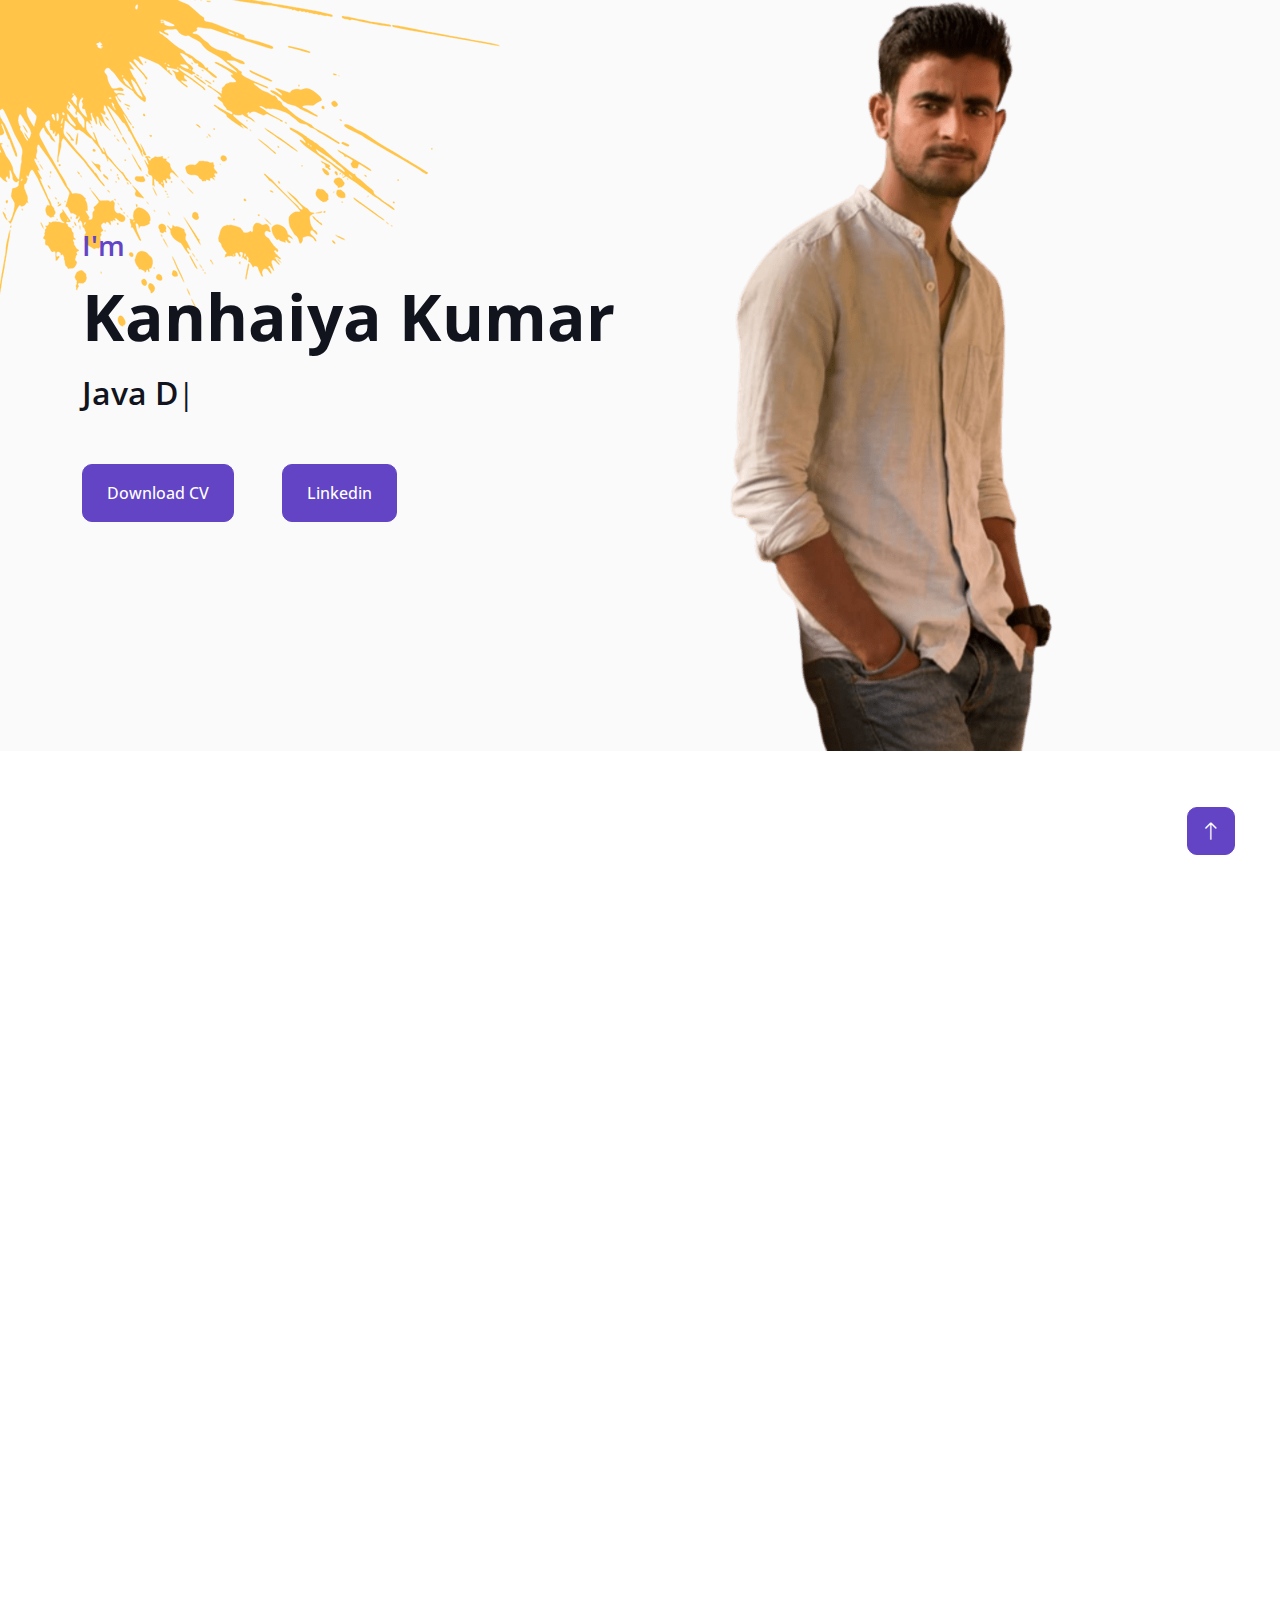
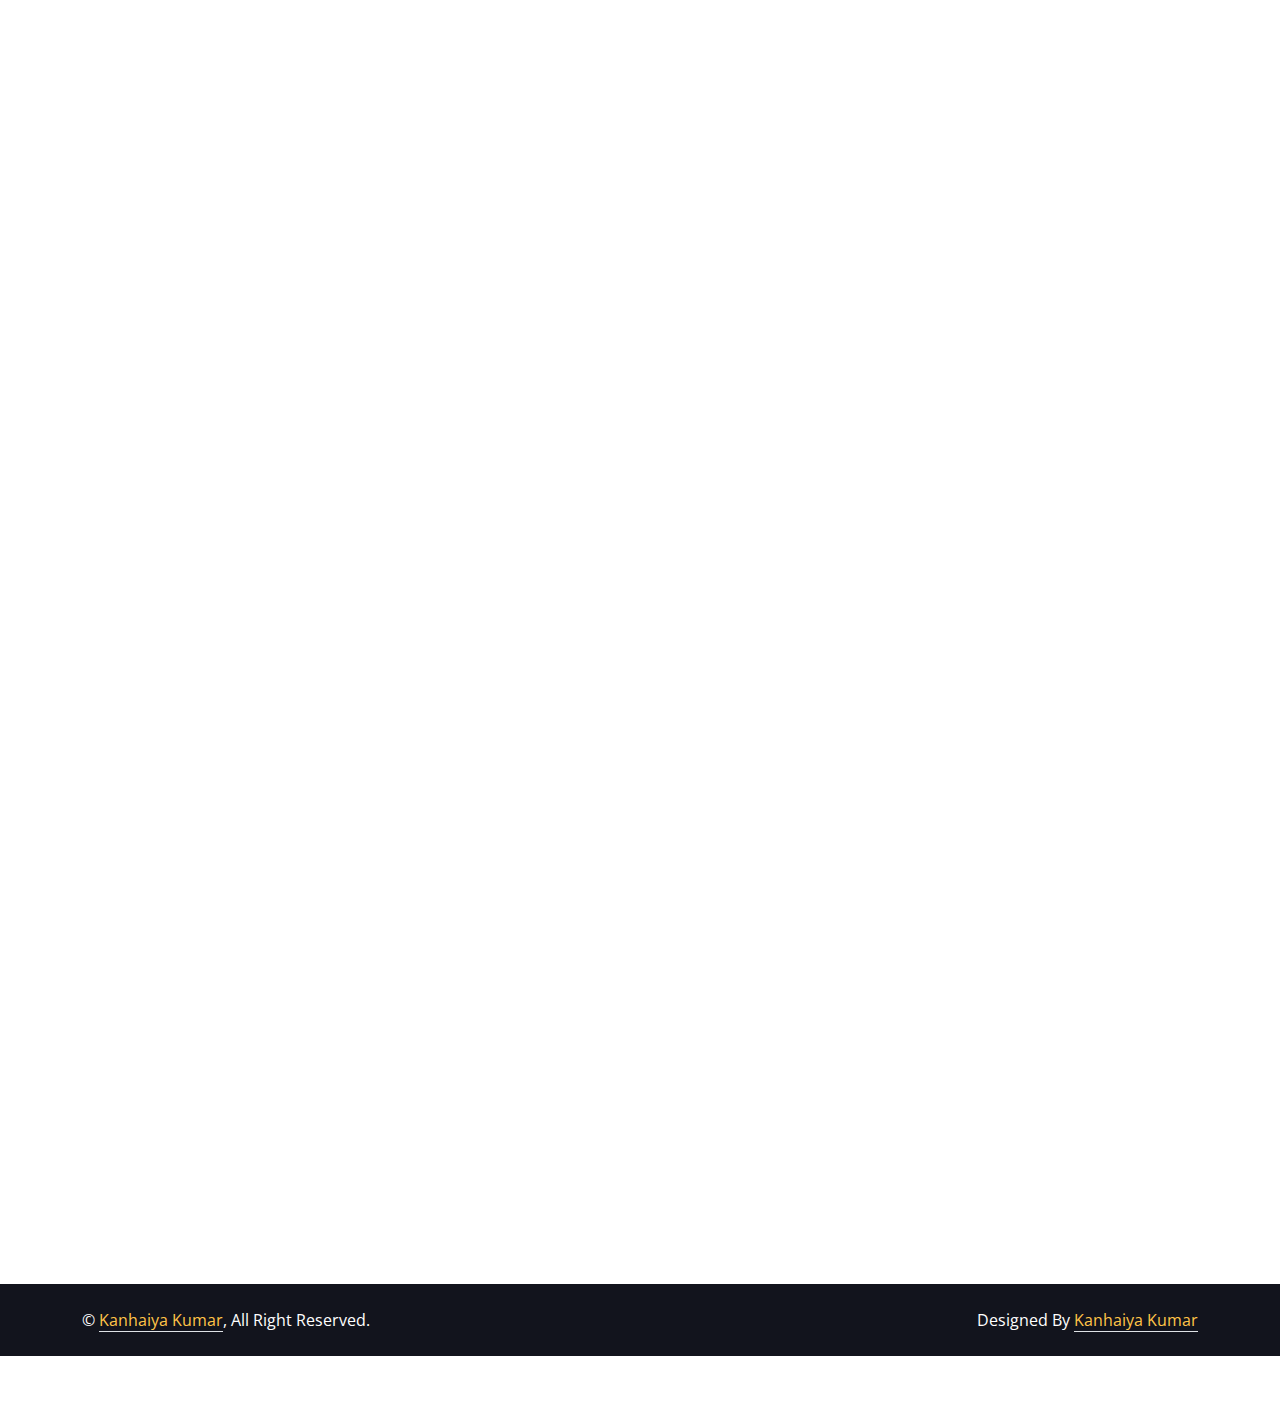
<file: index.html>
<!DOCTYPE html>
<html lang="en">

<head>
    <meta charset="utf-8">
    <title>Kanhaiya Kumar - Personal Portfolio</title>
    <meta content="width=device-width, initial-scale=1.0" name="viewport">
    <meta content="" name="keywords">
    <meta content="" name="description">

    <!-- Favicon -->
    <link href="img/favicon.ico" rel="icon">

    <!-- Google Web Fonts -->
    <link rel="preconnect" href="https://fonts.googleapis.com">
    <link rel="preconnect" href="https://fonts.gstatic.com" crossorigin>
    <link href="https://fonts.googleapis.com/css2?family=Open+Sans:wght@400;500;600;700;800&display=swap" rel="stylesheet"> 

    <!-- Icon Font Stylesheet -->
    <link href="https://cdnjs.cloudflare.com/ajax/libs/font-awesome/5.10.0/css/all.min.css" rel="stylesheet">
    <link href="https://cdn.jsdelivr.net/npm/bootstrap-icons@1.4.1/font/bootstrap-icons.css" rel="stylesheet">

    <!-- Libraries Stylesheet -->
    <link href="lib/animate/animate.min.css" rel="stylesheet">
    <link href="lib/lightbox/css/lightbox.min.css" rel="stylesheet">
    <link href="lib/owlcarousel/assets/owl.carousel.min.css" rel="stylesheet">

    <!-- Customized Bootstrap Stylesheet -->
    <link href="css/bootstrap.min.css" rel="stylesheet">

    <!-- Template Stylesheet -->
    <link href="css/style.css" rel="stylesheet">
</head>

<body data-bs-spy="scroll" data-bs-target=".navbar" data-bs-offset="51">
    <!-- Spinner Start -->
    <div id="spinner" class="show bg-white position-fixed translate-middle w-100 vh-100 top-50 start-50 d-flex align-items-center justify-content-center">
        <div class="spinner-border text-primary" style="width: 3rem; height: 3rem;" role="status">
            <span class="sr-only">Loading...</span>
        </div>
    </div>
    <!-- Spinner End -->


    <!-- Navbar Start -->
    <nav class="navbar navbar-expand-lg bg-white navbar-light fixed-top shadow py-lg-0 px-4 px-lg-5 wow fadeIn" data-wow-delay="0.1s">
        <a href="index.html" class="navbar-brand d-block d-lg-none">
            <h1 class="text-primary fw-bold m-0">Home</h1>
        </a>
        <button type="button" class="navbar-toggler" data-bs-toggle="collapse" data-bs-target="#navbarCollapse">
            <span class="navbar-toggler-icon"></span>
        </button>
        <div class="collapse navbar-collapse justify-content-between py-4 py-lg-0" id="navbarCollapse">
            <div class="navbar-nav ms-auto py-0">
                <a href="#home" class="nav-item nav-link active">Home</a>
                <a href="#about" class="nav-item nav-link">About</a>
                <a href="#skill" class="nav-item nav-link">Skills</a>
              
            </div>
            <a href="index.html" class="navbar-brand bg-secondary py-3 px-4 mx-3 d-none d-lg-block">
                <h1 class="text-primary fw-bold m-0">Home</h1>
            </a>
            <div class="navbar-nav me-auto py-0">
                <a href="#project" class="nav-item nav-link">Certifications</a>
                
                <a href="#contact" class="nav-item nav-link">Contact</a>
            </div>
        </div>
    </nav>
    <!-- Navbar End -->


    <!-- Header Start -->
    <div class="container-fluid bg-light my-6 mt-0" id="home">
        <div class="container">
            <div class="row g-5 align-items-center">
                <div class="col-lg-6 py-6 pb-0 pt-lg-0">
                    <h3 class="text-primary mb-3">I'm</h3>
                    <h1 class="display-3 mb-3">Kanhaiya Kumar</h1>
                    <h2 class="typed-text-output d-inline"></h2>
                    <div class="typed-text d-none">Java Developer, Web Developer, Front End Developer, Spring Developer, </div>
                    <div class="d-flex align-items-center pt-5">
                        <a href="Kanhaiya Kumar.pdf" class="btn btn-primary py-3 px-4 me-5">Download CV</a>
                        
                        
                        <a href="https://www.linkedin.com/in/kanhaiya-kumar-a026231a4" class="btn btn-primary py-3 px-4 me-5">Linkedin</a>
                    </div>
                </div>
                <div class="col-lg-6">
                    <img class="img-fluid" src="img/dev.png" alt="">
                </div>
            </div>
        </div>
    </div>
    <!-- Header End -->


    <!-- Video Modal Start -->
    <div class="modal modal-video fade" id="videoModal" tabindex="-1" aria-labelledby="exampleModalLabel" aria-hidden="true">
        <div class="modal-dialog">
            <div class="modal-content rounded-0">
                <div class="modal-header">
                    <h3 class="modal-title" id="exampleModalLabel">Youtube Video</h3>
                    <button type="button" class="btn-close" data-bs-dismiss="modal" aria-label="Close"></button>
                </div>
                <div class="modal-body">
                    <!-- 16:9 aspect ratio -->
                    <div class="ratio ratio-16x9">
                        <iframe class="embed-responsive-item" src="" id="video" allowfullscreen allowscriptaccess="always"
                            allow="autoplay"></iframe>
                    </div>
                </div>
            </div>
        </div>
    </div>
    <!-- Video Modal End -->


    <!-- About Start -->
    <div class="container-xxl py-6" id="about">
        <div class="container">
            <div class="row g-5">
                <div class="col-lg-6 wow fadeInUp" data-wow-delay="0.1s">
                    <div class="d-flex align-items-center mb-5">
                        <div class="years flex-shrink-0 text-center me-4">
                            <h1 class="display-1 mb-0">2.2</h1>
                            <h5 class="mb-0">Years</h5>
                        </div>
                        <h3 class="lh-base mb-0">of working experience as a Java developer</h3>
                    </div>
                    <p class="mb-4">Technically advanced Java Developer with 1+ years of experience in designing, developing and delivering user-centric software applications using Java/J2EE technologies. Offering strong expertise in multiple technologies, including Spring, Microservices, and Front-end. Seeking to secure a challenging position as a Java Developer.</p>
                    <p class="mb-3"><i class="far fa-check-circle text-primary me-3"></i>Quick learner</p>
                    <p class="mb-3"><i class="far fa-check-circle text-primary me-3"></i>Good Team player</p>
                    <p class="mb-3"><i class="far fa-check-circle text-primary me-3"></i>On Time Project Delivery</p>
                    
                </div>
                <div class="col-lg-6 wow fadeInUp" data-wow-delay="0.5s">
                    <div class="row g-3 mb-4">
                        <div class="col-sm-6">
                            <img class="img-fluid rounded" src="img/exp1.jpg" alt="">
                        </div>
                        <div class="col-sm-6">
                            <img class="img-fluid rounded" src="img/exp2.jpg" alt="">
                        </div>
                    </div>
                    <!-- <div class="d-flex align-items-center mb-3">
                        <h5 class="border-end pe-3 me-3 mb-0">Happy Clients</h5>
                        <h2 class="text-primary fw-bold mb-0" data-toggle="counter-up">1234</h2>
                    </div> -->
                    <!-- <p class="mb-4">Stet no et lorem dolor et diam, amet duo ut dolore vero eos. No stet est diam amet diam ipsum clita labore dolor duo clita.</p> -->
                    <div class="d-flex align-items-center mb-3">
                        <h5 class="border-end pe-3 me-3 mb-0">Projects Completed</h5>
                        <h2 class="text-primary fw-bold mb-0" data-toggle="counter-up">12</h2>
                    </div>
                    <p class="mb-0">I have completed 12 projects using SpringBoot, Java and Angular . </p>
                    <p class="mb-0">All the projects arwe available on Github </p>
                    <a class="btn btn-primary py-3 px-5 mt-3" href="https://github.com/Raje-0?tab=repositories">Github</a>
                </div>
            </div>
        </div>
    </div>
    <!-- About End -->


    <!-- Expertise Start -->
    <div class="container-xxl py-6 pb-5" id="skill">
        <div class="container">
            <div class="row g-5">
                <div class="col-lg-6 wow fadeInUp" data-wow-delay="0.1s">
                    <h1 class="display-5 mb-5">Skills & Experience</h1>
                    <!-- <p class="mb-4">Stet no et lorem dolor et diam, amet duo ut dolore vero eos. No stet est diam rebum amet diam ipsum clita dolor duo clita sit.</p> -->
                    <h3 class="mb-4">My Skills</h3>
                    <div class="row align-items-center">
                        <div class="col-md-6">
                            <div class="skill mb-4">
                                <div class="d-flex justify-content-between">
                                    <h6 class="font-weight-bold">Java </h6>
                                    <h6 class="font-weight-bold">95%</h6>
                                </div>
                                <div class="progress">
                                    <div class="progress-bar bg-primary" role="progressbar" aria-valuenow="95" aria-valuemin="0" aria-valuemax="100"></div>
                                </div>
                            </div>
                            <div class="skill mb-4">
                                <div class="d-flex justify-content-between">
                                    <h6 class="font-weight-bold">Spring Framework</h6>
                                    <h6 class="font-weight-bold">80%</h6>
                                </div>
                                <div class="progress">
                                    <div class="progress-bar bg-warning" role="progressbar" aria-valuenow="85" aria-valuemin="0" aria-valuemax="100"></div>
                                </div>
                            </div>
                            <div class="skill mb-4">
                                <div class="d-flex justify-content-between">
                                    <h6 class="font-weight-bold">Microservices</h6>
                                    <h6 class="font-weight-bold">80%</h6>
                                </div>
                                <div class="progress">
                                    <div class="progress-bar bg-danger" role="progressbar" aria-valuenow="90" aria-valuemin="0" aria-valuemax="100"></div>
                                </div>
                            </div>

                            <div class="skill mb-4">
                                <div class="d-flex justify-content-between">
                                    <h6 class="font-weight-bold">Junit</h6>
                                    <h6 class="font-weight-bold">90%</h6>
                                </div>
                                <div class="progress">
                                    <div class="progress-bar bg-dark" role="progressbar" aria-valuenow="90" aria-valuemin="0" aria-valuemax="100"></div>
                                </div>
                            </div>

                            <div class="skill mb-4">
                                <div class="d-flex justify-content-between">
                                    <h6 class="font-weight-bold">Jenkins</h6>
                                    <h6 class="font-weight-bold">87%</h6>
                                </div>
                                <div class="progress">
                                    <div class="progress-bar bg-info" role="progressbar" aria-valuenow="90" aria-valuemin="0" aria-valuemax="100"></div>
                                </div>
                            </div>
                        </div>
                        <div class="col-md-6">
                            <div class="skill mb-4">
                                <div class="d-flex justify-content-between">
                                    <h6 class="font-weight-bold">Front-end(HTML, CSS, Angular)</h6>
                                    <h6 class="font-weight-bold">90%</h6>
                                </div>
                                <div class="progress">
                                    <div class="progress-bar bg-danger" role="progressbar" aria-valuenow="90" aria-valuemin="0" aria-valuemax="100"></div>
                                </div>
                            </div>
                            <div class="skill mb-4">
                                <div class="d-flex justify-content-between">
                                    <h6 class="font-weight-bold">Software  Development(Maven, Git, Eclipse)</h6>
                                    <h6 class="font-weight-bold">95%</h6>
                                </div>
                                <div class="progress">
                                    <div class="progress-bar bg-dark" role="progressbar" aria-valuenow="95" aria-valuemin="0" aria-valuemax="100"></div>
                                </div>
                            </div>

                            <div class="skill mb-4">
                                <div class="d-flex justify-content-between">
                                    <h6 class="font-weight-bold">SQL</h6>
                                    <h6 class="font-weight-bold">90%</h6>
                                </div>
                                <div class="progress">
                                    <div class="progress-bar bg-secondary" role="progressbar" aria-valuenow="95" aria-valuemin="0" aria-valuemax="100"></div>
                                </div>
                            </div>

                            <div class="skill mb-4">
                                <div class="d-flex justify-content-between">
                                    <h6 class="font-weight-bold">Cloud </h6>
                                    <h6 class="font-weight-bold">70%</h6>
                                </div>
                                <div class="progress">
                                    <div class="progress-bar bg-info" role="progressbar" aria-valuenow="85" aria-valuemin="0" aria-valuemax="100"></div>
                                </div>
                            </div>

                            <div class="skill mb-4">
                                <div class="d-flex justify-content-between">
                                    <h6 class="font-weight-bold">RESTful web service</h6>
                                    <h6 class="font-weight-bold">75%</h6>
                                </div>
                                <div class="progress">
                                    <div class="progress-bar bg-primary" role="progressbar" aria-valuenow="85" aria-valuemin="0" aria-valuemax="100"></div>
                                </div>
                            </div>


                        </div>
                    </div>
                </div>
                <div class="col-lg-6 wow fadeInUp" data-wow-delay="0.5s">
                    <ul class="nav nav-pills rounded border border-2 border-primary mb-5">
                        <li class="nav-item w-50">
                            <button class="nav-link w-100 py-3 fs-5 active" data-bs-toggle="pill" href="#tab-1">Experience</button>
                        </li>
                        <li class="nav-item w-50">
                            <button class="nav-link w-100 py-3 fs-5" data-bs-toggle="pill" href="#tab-2">Education</button>
                        </li>
                    </ul>
                    <div class="tab-content">
                        <div id="tab-1" class="tab-pane fade show p-0 active">
                            <div class="row gy-5 gx-4">
                                <div class="col-sm-6">
                                    <h5>Assistant Systems Engineer</h5>
                                    <hr class="text-primary my-2">
                                    <p class="text-primary mb-1">2021 - Present</p>
                                    <p>Kolkata, India
                                    </p>
                                    <h6 class="mb-0">Tata Consultancy Services
                                    </h6>
                                    <p>Work with experienced team members to conduct
                                        root cause analysis of issues, review new and existing
                                        code and/or perform unit testing.
                                        Troubleshoot, debug and upgrade existing software.
                                        Design and update software database.
                                        Create technical documentation for reference and
                                        reporting.
                                        </p>
                                </div>
                                <!-- <div class="col-sm-6">
                                    <h5>Product Designer</h5>
                                    <hr class="text-primary my-2">
                                    <p class="text-primary mb-1">2000 - 2045</p>
                                    <h6 class="mb-0">Apex Software Inc</h6>
                                </div>
                                <div class="col-sm-6">
                                    <h5>Web Designer</h5>
                                    <hr class="text-primary my-2">
                                    <p class="text-primary mb-1">2000 - 2045</p>
                                    <h6 class="mb-0">Apex Software Inc</h6>
                                </div>
                                <div class="col-sm-6">
                                    <h5>Apps Designer</h5>
                                    <hr class="text-primary my-2">
                                    <p class="text-primary mb-1">2000 - 2045</p>
                                    <h6 class="mb-0">Apex Software Inc</h6>
                                </div> -->
                            </div>
                        </div>
                        <div id="tab-2" class="tab-pane fade show p-0">
                            <div class="row gy-5 gx-4">
                                <div class="col-sm-6">
                                    <h5>B-Tech - Mechanical Engineering</h5>
                                    <hr class="text-primary my-2">
                                    <p class="text-primary mb-1">2017 - 2021</p>
                                    <h6 class="mb-0">Bakhtiyarpur College Of Engineering College </h6>
                                    <p>GPA-8.18/10</p>
                                        
                                </div>
                                <div class="col-sm-6">
                                    <h5>Intermediate of Science</h5>
                                    <hr class="text-primary my-2">
                                    <p class="text-primary mb-1">2014 - 2016</p>
                                    <h6 class="mb-0">Maltidhari College Naubatpur
                                    </h6>
                                    <p>Marks - 75%
                                    </p>
                                </div>
                                <div class="col-sm-6">
                                    <h5>10th grade</h5>
                                    <hr class="text-primary my-2">
                                    <p class="text-primary mb-1">2013 - 2014</p>
                                    <h6 class="mb-0">Amarpura High School
                                    </h6>
                                    <P>Marks - 78.3%
                                    </P>
                                </div>
                                <!-- <div class="col-sm-6">
                                    <h5>Apps Design</h5>
                                    <hr class="text-primary my-2">
                                    <p class="text-primary mb-1">2000 - 2045</p>
                                    <h6 class="mb-0">Cambridge University</h6>
                                </div> -->
                            </div>
                        </div>
                    </div>
                </div>
            </div>
        </div>
    </div>
    <!-- Expertise End -->




    <!-- Projects Start -->
    <div class="container-xxl py-6 pt-5" id="project">
        <div class="container">
            <div class="row g-5 mb-5 align-items-center wow fadeInUp" data-wow-delay="0.1s">
                <div class="col-lg-6">
                    <h1 class="display-5 mb-0">My Certifications</h1>
                </div>
                <div class="col-lg-6 text-lg-end">
                    <ul class="list-inline mx-n3 mb-0" id="portfolio-flters">
                        <li class="mx-3 active" data-filter="*">All Certifications</li>
                        <li class="mx-3" data-filter=".first">Back-End</li>
                        <li class="mx-3" data-filter=".second">Front-End</li>
                    </ul>
                </div>
            </div>
            <div class="row g-4 portfolio-container wow fadeInUp" data-wow-delay="0.1s">
                <div class="col-lg-4 col-md-6 portfolio-item first">
                    <div class="portfolio-img rounded overflow-hidden">
                        <img class="img-fluid" src="img/ace.jpg" alt="">
                        <div class="portfolio-btn">
                            <a class="btn btn-lg-square btn-outline-secondary border-2 mx-1" href="img/ace.jpg" data-lightbox="portfolio"><i class="fa fa-eye"></i></a>
                            <a class="btn btn-lg-square btn-outline-secondary border-2 mx-1" href=""><i class="fa fa-link"></i></a>
                        </div>
                    </div>
                </div>

                <div class="col-lg-4 col-md-6 portfolio-item first">
                    <div class="portfolio-img rounded overflow-hidden">
                        <img class="img-fluid" src="img/springboot.jpg" alt="">
                        <div class="portfolio-btn">
                            <a class="btn btn-lg-square btn-outline-secondary border-2 mx-1" href="img/springboot.jpg" data-lightbox="portfolio"><i class="fa fa-eye"></i></a>
                            <a class="btn btn-lg-square btn-outline-secondary border-2 mx-1" href=""><i class="fa fa-link"></i></a>
                        </div>
                    </div>
                </div>

                <div class="col-lg-4 col-md-6 portfolio-item first">
                    <div class="portfolio-img rounded overflow-hidden">
                        <img class="img-fluid" src="img/microservice.jpg" alt="">
                        <div class="portfolio-btn">
                            <a class="btn btn-lg-square btn-outline-secondary border-2 mx-1" href="img/microservice.jpg" data-lightbox="portfolio"><i class="fa fa-eye"></i></a>
                            <a class="btn btn-lg-square btn-outline-secondary border-2 mx-1" href=""><i class="fa fa-link"></i></a>
                        </div>
                    </div>
                </div>


                <div class="col-lg-4 col-md-6 portfolio-item second">
                    <div class="portfolio-img rounded overflow-hidden">
                        <img class="img-fluid" src="img/az.jpg" alt="">
                        <div class="portfolio-btn">
                            <a class="btn btn-lg-square btn-outline-secondary border-2 mx-1" href="img/az.jpg" data-lightbox="portfolio"><i class="fa fa-eye"></i></a>
                            <a class="btn btn-lg-square btn-outline-secondary border-2 mx-1" href=""><i class="fa fa-link"></i></a>
                        </div>
                    </div>
                </div>
                <div class="col-lg-4 col-md-6 portfolio-item first">
                    <div class="portfolio-img rounded overflow-hidden">
                        <img class="img-fluid" src="img/java.jpg" alt="">
                        <div class="portfolio-btn">
                            <a class="btn btn-lg-square btn-outline-secondary border-2 mx-1" href="img/java.jpg" data-lightbox="portfolio"><i class="fa fa-eye"></i></a>
                            <a class="btn btn-lg-square btn-outline-secondary border-2 mx-1" href=""><i class="fa fa-link"></i></a>
                        </div>
                    </div>
                </div>
                <div class="col-lg-4 col-md-6 portfolio-item second">
                    <div class="portfolio-img rounded overflow-hidden">
                        <img class="img-fluid" src="img/angular.jpg" alt="">
                        <div class="portfolio-btn">
                            <a class="btn btn-lg-square btn-outline-secondary border-2 mx-1" href="img/angular.jpg" data-lightbox="portfolio"><i class="fa fa-eye"></i></a>
                            <a class="btn btn-lg-square btn-outline-secondary border-2 mx-1" href=""><i class="fa fa-link"></i></a>
                        </div>
                    </div>
                </div>
                <div class="col-lg-4 col-md-6 portfolio-item first">
                    <div class="portfolio-img rounded overflow-hidden">
                        <img class="img-fluid" src="img/js.jpg" alt="">
                        <div class="portfolio-btn">
                            <a class="btn btn-lg-square btn-outline-secondary border-2 mx-1" href="img/js.jpg" data-lightbox="portfolio"><i class="fa fa-eye"></i></a>
                            <a class="btn btn-lg-square btn-outline-secondary border-2 mx-1" href=""><i class="fa fa-link"></i></a>
                        </div>
                    </div>
                </div>
                <div class="col-lg-4 col-md-6 portfolio-item second">
                    <div class="portfolio-img rounded overflow-hidden">
                        <img class="img-fluid" src="img/html.jpg" alt="">
                        <div class="portfolio-btn">
                            <a class="btn btn-lg-square btn-outline-secondary border-2 mx-1" href="img/html.jpg" data-lightbox="portfolio"><i class="fa fa-eye"></i></a>
                            <a class="btn btn-lg-square btn-outline-secondary border-2 mx-1" href=""><i class="fa fa-link"></i></a>
                        </div>
                    </div>
                </div>
            </div>
        </div>
    </div>
    <!-- Projects End -->


   





    <!-- Contact Start -->
    <div class="container-xxl pb-5" id="contact">
        <div class="container py-5">
            <div class="row g-5 mb-5 wow fadeInUp" data-wow-delay="0.1s">
                <div class="col-lg-6">
                    <h1 class="display-5 mb-0">Let's Work Together</h1>
                </div>
                <!-- <div class="col-lg-6 text-lg-end">
                    <a class="btn btn-primary py-3 px-5" href="">Say Hello</a>
                </div> -->
            </div>
            <div class="row g-5">
                <div class="col-lg-5 col-md-6 wow fadeInUp" data-wow-delay="0.1s">
                    <p class="mb-2">My Address</Address>:</p>
                    <h3 class="fw-bold">Patna, Bihar (801109)</h3>
                    <hr class="w-100">
                    <p class="mb-2">Call me:</p>
                    <h3 class="fw-bold">+91 8094921058</h3>
                    <hr class="w-100">
                    <p class="mb-2">Mail me:</p>
                    <h3 class="fw-bold">rajekanhaiya@gmail.com</h3>
                    <hr class="w-100">
                    <p class="mb-2">Follow me:</p>
                    <div class="d-flex pt-2">
                        
                        <!-- <a class="btn btn-square btn-primary me-2" href=""><i class="fab fa-facebook-f"></i></a>
                        <a class="btn btn-square btn-primary me-2" href=""><i class="fab fa-youtube"></i></a> -->
                        <a class="btn btn-square btn-primary me-2" href="https://www.linkedin.com/in/kanhaiya-kumar-a026231a4"><i class="fab fa-linkedin-in"></i></a>
                        <a class="btn btn-square btn-primary me-2" href="https://github.com/Raje-0"><i class="fab fa-github"></i></a>
                    </div>
                </div>
                <!-- <div class="col-lg-7 col-md-6 wow fadeInUp" data-wow-delay="0.5s">
                    <p class="mb-4">The contact form is currently inactive. Get a functional and working contact form with Ajax & PHP in a few minutes. Just copy and paste the files, add a little code and you're done. <a href="https://htmlcodex.com/contact-form">Download Now</a>.</p>
                    <form>
                        <div class="row g-3">
                            <div class="col-md-6">
                                <div class="form-floating">
                                    <input type="text" class="form-control" id="name" placeholder="Your Name">
                                    <label for="name">Your Name</label>
                                </div>
                            </div>
                            <div class="col-md-6">
                                <div class="form-floating">
                                    <input type="email" class="form-control" id="email" placeholder="Your Email">
                                    <label for="email">Your Email</label>
                                </div>
                            </div>
                            <div class="col-12">
                                <div class="form-floating">
                                    <input type="text" class="form-control" id="subject" placeholder="Subject">
                                    <label for="subject">Subject</label>
                                </div>
                            </div>
                            <div class="col-12">
                                <div class="form-floating">
                                    <textarea class="form-control" placeholder="Leave a message here" id="message" style="height: 100px"></textarea>
                                    <label for="message">Message</label>
                                </div>
                            </div>
                            <div class="col-12">
                                <button class="btn btn-primary py-3 px-5" type="submit">Send Message</button>
                            </div>
                        </div>
                    </form>
                </div> -->
            </div>
        </div>
    </div>
    <!-- Contact End -->


    <!-- Map Start -->
    <div class="container-xxl pt-5 px-0 wow fadeInUp" data-wow-delay="0.1s">
        <div class="container-xxl pt-5 px-0">
            <div class="bg-dark">
                <iframe
                src="https://maps.google.com/maps?width=600&amp;height=400&amp;hl=en&amp;q=patna&amp;t=&amp;z=14&amp;ie=UTF8&amp;iwloc=B&amp;output=embed"
                frameborder="0" style="width: 100%; height: 450px; border:0;" allowfullscreen="" aria-hidden="false"
                tabindex="0"></iframe>
            </div>
        </div>
    </div>
    <!-- Map End -->
    

    <!-- Copyright Start -->
    <div class="container-fluid bg-dark text-white py-4">
            <div class="container">
                <div class="row">
                    <div class="col-md-6 text-center text-md-start mb-3 mb-md-0">
                        &copy; <a class="border-bottom text-secondary" href="#">Kanhaiya Kumar</a>, All Right Reserved.
                    </div>
                    <div class="col-md-6 text-center text-md-end">
                        
                        Designed By <a class="border-bottom text-secondary" href="https://htmlcodex.com">Kanhaiya Kumar</a>
                       
                    </div>
                </div>
            </div>
        </div>
    </div>
    <!-- Copyright End -->


    <!-- Back to Top -->
    <a href="#" class="btn btn-lg btn-primary btn-lg-square back-to-top"><i class="bi bi-arrow-up"></i></a>


    <!-- JavaScript Libraries -->
    <script src="https://code.jquery.com/jquery-3.4.1.min.js"></script>
    <script src="https://cdn.jsdelivr.net/npm/bootstrap@5.0.0/dist/js/bootstrap.bundle.min.js"></script>
    <script src="lib/wow/wow.min.js"></script>
    <script src="lib/easing/easing.min.js"></script>
    <script src="lib/waypoints/waypoints.min.js"></script>
    <script src="lib/typed/typed.min.js"></script>
    <script src="lib/counterup/counterup.min.js"></script>
    <script src="lib/owlcarousel/owl.carousel.min.js"></script>
    <script src="lib/isotope/isotope.pkgd.min.js"></script>
    <script src="lib/lightbox/js/lightbox.min.js"></script>

    <!-- Template Javascript -->
    <script src="js/main.js"></script>
</body>

</html>
</file>
<file: css/style.css>
/********** Template CSS **********/
:root {
    --primary: #6244C5;
    --secondary: #FFC448;
    --light: #FAFAFB;
    --dark: #12141D;
}

.back-to-top {
    position: fixed;
    display: none;
    right: 45px;
    bottom: 45px;
    z-index: 99;
}

.my-6 {
    margin-top: 6rem;
    margin-bottom: 6rem;
}

.py-6 {
    padding-top: 6rem;
    padding-bottom: 6rem;
}


/*** Spinner ***/
#spinner {
    opacity: 0;
    visibility: hidden;
    transition: opacity .5s ease-out, visibility 0s linear .5s;
    z-index: 99999;
}

#spinner.show {
    transition: opacity .5s ease-out, visibility 0s linear 0s;
    visibility: visible;
    opacity: 1;
}


/*** Button ***/
.btn {
    font-weight: 500;
    transition: .5s;
}

.btn.btn-primary,
.btn.btn-secondary {
    color: #FFFFFF;
}

.btn-square {
    width: 38px;
    height: 38px;
}

.btn-sm-square {
    width: 32px;
    height: 32px;
}

.btn-lg-square {
    width: 48px;
    height: 48px;
}

.btn-square,
.btn-sm-square,
.btn-lg-square {
    padding: 0;
    display: flex;
    align-items: center;
    justify-content: center;
    font-weight: normal;
}


/*** Navbar ***/
.navbar.fixed-top {
    display: none;
    transition: .5s;
}

.navbar .navbar-nav .nav-link {
    padding: 20px 15px;
    color: var(--dark);
    font-size: 18px;
    font-weight: 600;
    outline: none;
}

.navbar .navbar-nav .nav-link:hover,
.navbar .navbar-nav .nav-link.active {
    color: var(--primary);
}

@media (max-width: 991.98px) {
    .navbar .navbar-nav .nav-link  {
        padding: 10px 0;
    }
}


/*** Header ***/
#home {
    margin-bottom: 6rem;
    background: url(../img/bg-header.png) left top no-repeat;
}

.typed-cursor {
    font-size: 30px;
    color: var(--dark);
}

.btn-play {
    position: relative;
    display: block;
    box-sizing: content-box;
    width: 16px;
    height: 26px;
    border-radius: 100%;
    border: none;
    outline: none !important;
    padding: 18px 20px 20px 28px;
    background: var(--primary);
}

.btn-play:before {
    content: "";
    position: absolute;
    z-index: 0;
    left: 50%;
    top: 50%;
    transform: translateX(-50%) translateY(-50%);
    display: block;
    width: 60px;
    height: 60px;
    background: var(--primary);
    border-radius: 100%;
    animation: pulse-border 1500ms ease-out infinite;
}

.btn-play:after {
    content: "";
    position: absolute;
    z-index: 1;
    left: 50%;
    top: 50%;
    transform: translateX(-50%) translateY(-50%);
    display: block;
    width: 60px;
    height: 60px;
    background: #FFFFFF;
    border-radius: 100%;
    transition: all 200ms;
}

.btn-play span {
    display: block;
    position: relative;
    z-index: 3;
    width: 0;
    height: 0;
    left: -1px;
    border-left: 16px solid var(--primary);
    border-top: 11px solid transparent;
    border-bottom: 11px solid transparent;
}

@keyframes pulse-border {
    0% {
        transform: translateX(-50%) translateY(-50%) translateZ(0) scale(1);
        opacity: 1;
    }

    100% {
        transform: translateX(-50%) translateY(-50%) translateZ(0) scale(2);
        opacity: 0;
    }
}

.modal-video .modal-dialog {
    position: relative;
    max-width: 800px;
    margin: 60px auto 0 auto;
}

.modal-video .modal-body {
    position: relative;
    padding: 0px;
}

.modal-video .close {
    position: absolute;
    width: 30px;
    height: 30px;
    right: 0px;
    top: -30px;
    z-index: 999;
    font-size: 30px;
    font-weight: normal;
    color: #FFFFFF;
    background: #000000;
    opacity: 1;
}


/*** About ***/
#about .years .display-1 {
    font-size: 10rem;
    line-height: 9rem;
}

#about .years h5 {
    letter-spacing: 30px;
    margin-right: -30px;
}


/*** Skills ***/
#skill .progress {
    height: 5px;
    border-radius: 5px;
}

#skill .progress .progress-bar {
    width: 0px;
    border-radius: 5px;
    transition: 3s;
}

#skill .nav-pills .nav-link {
    color: var(--dark);
}

#skill .nav-pills .nav-link.active {
    color: #FFFFFF;
}

#skill .tab-content hr {
    width: 30px;
}


/*** Service ***/
.service-item .bg-icon {
    width: 100px;
    height: 100px;
    display: flex;
    align-items: center;
    justify-content: center;
    background: url(../img/bg-icon.png) center center no-repeat;
    background-size: cover;
}


/*** Project Portfolio ***/
#portfolio-flters li {
    display: inline-block;
    font-weight: 500;
    color: var(--dark);
    cursor: pointer;
    transition: .5s;
    border-bottom: 2px solid transparent;
}

#portfolio-flters li:hover,
#portfolio-flters li.active {
    color: var(--primary);
    border-color: var(--primary);
}

.portfolio-img {
    position: relative;
}

.portfolio-btn {
    position: absolute;
    width: 100%;
    height: 100%;
    top: 0;
    left: 0;
    background: rgba(98, 68, 197, .9);
    display: flex;
    align-items: flex-end;
    justify-content: flex-start;
    padding: 30px;
    padding-bottom: 100px !important;
    opacity: 0;
    transition: .5s;
}

.portfolio-item:hover .portfolio-btn {
    opacity: 1;
    padding-bottom: 30px !important;
}


/*** Team ***/
.team-item img {
    transition: .5s;
}

.team-item:hover img {
    opacity: .7;
}

.team-item .team-text {
    position: absolute;
    left: 0;
    right: 60px;
    bottom: 30px;
    display: flex;
    align-items: center;
    justify-content: space-between;
    opacity: 0;
    transition: .5s;
}

.team-item:hover .team-text {
    right: 30px;
    opacity: 1;
}

.team-item .team-text div {
    transition: .5s;
}

.team-item:hover .team-text div {
    margin-left: 30px;
}


/*** Testimonial ***/
.testimonial-left,
.testimonial-right {
    position: relative;
}

.testimonial-left img,
.testimonial-right img {
    position: absolute;
    padding: 5px;
    border: 1px solid var(--secondary);
    border-radius: 70px;
}

.testimonial-left img:nth-child(1),
.testimonial-right img:nth-child(3) {
    width: 70px;
    height: 70px;
    top: 10%;
    left: 50%;
    transform: translateX(-50%);
}

.testimonial-left img:nth-child(2),
.testimonial-right img:nth-child(2) {
    width: 60px;
    height: 60px;
    top: 50%;
    left: 10%;
    transform: translateY(-50%);
}

.testimonial-left img:nth-child(3),
.testimonial-right img:nth-child(1) {
    width: 50px;
    height: 50px;
    bottom: 10%;
    right: 10%;
}

.testimonial-carousel .owl-item img {
    width: 120px;
    height: 120px;
}

.testimonial-carousel .testimonial-icon {
    position: absolute;
    width: 40px;
    height: 40px;
    left: 50%;
    bottom: -15px;
    transform: translateX(-50%);
    display: flex;
    align-items: center;
    justify-content: center;
    background: #FFFFFF;
    border: 1px solid var(--secondary);
    border-radius: 60px;
}

.testimonial-carousel .owl-dots {
    height: 40px;
    margin-top: 25px;
    display: flex;
    align-items: center;
    justify-content: center;
}

.testimonial-carousel .owl-dot {
    position: relative;
    display: inline-block;
    margin: 0 5px;
    width: 30px;
    height: 30px;
    background: #FFFFFF;
    border: 2px solid var(--secondary);
    border-radius: 30px;
    transition: .5s;
}

.testimonial-carousel .owl-dot::after {
    position: absolute;
    content: "";
    width: 16px;
    height: 16px;
    top: 5px;
    left: 5px;
    border-radius: 16px;
    background: var(--secondary);
    transition: .5s;
}

.testimonial-carousel .owl-dot.active::after {
    background: var(--primary);
}
</file>
